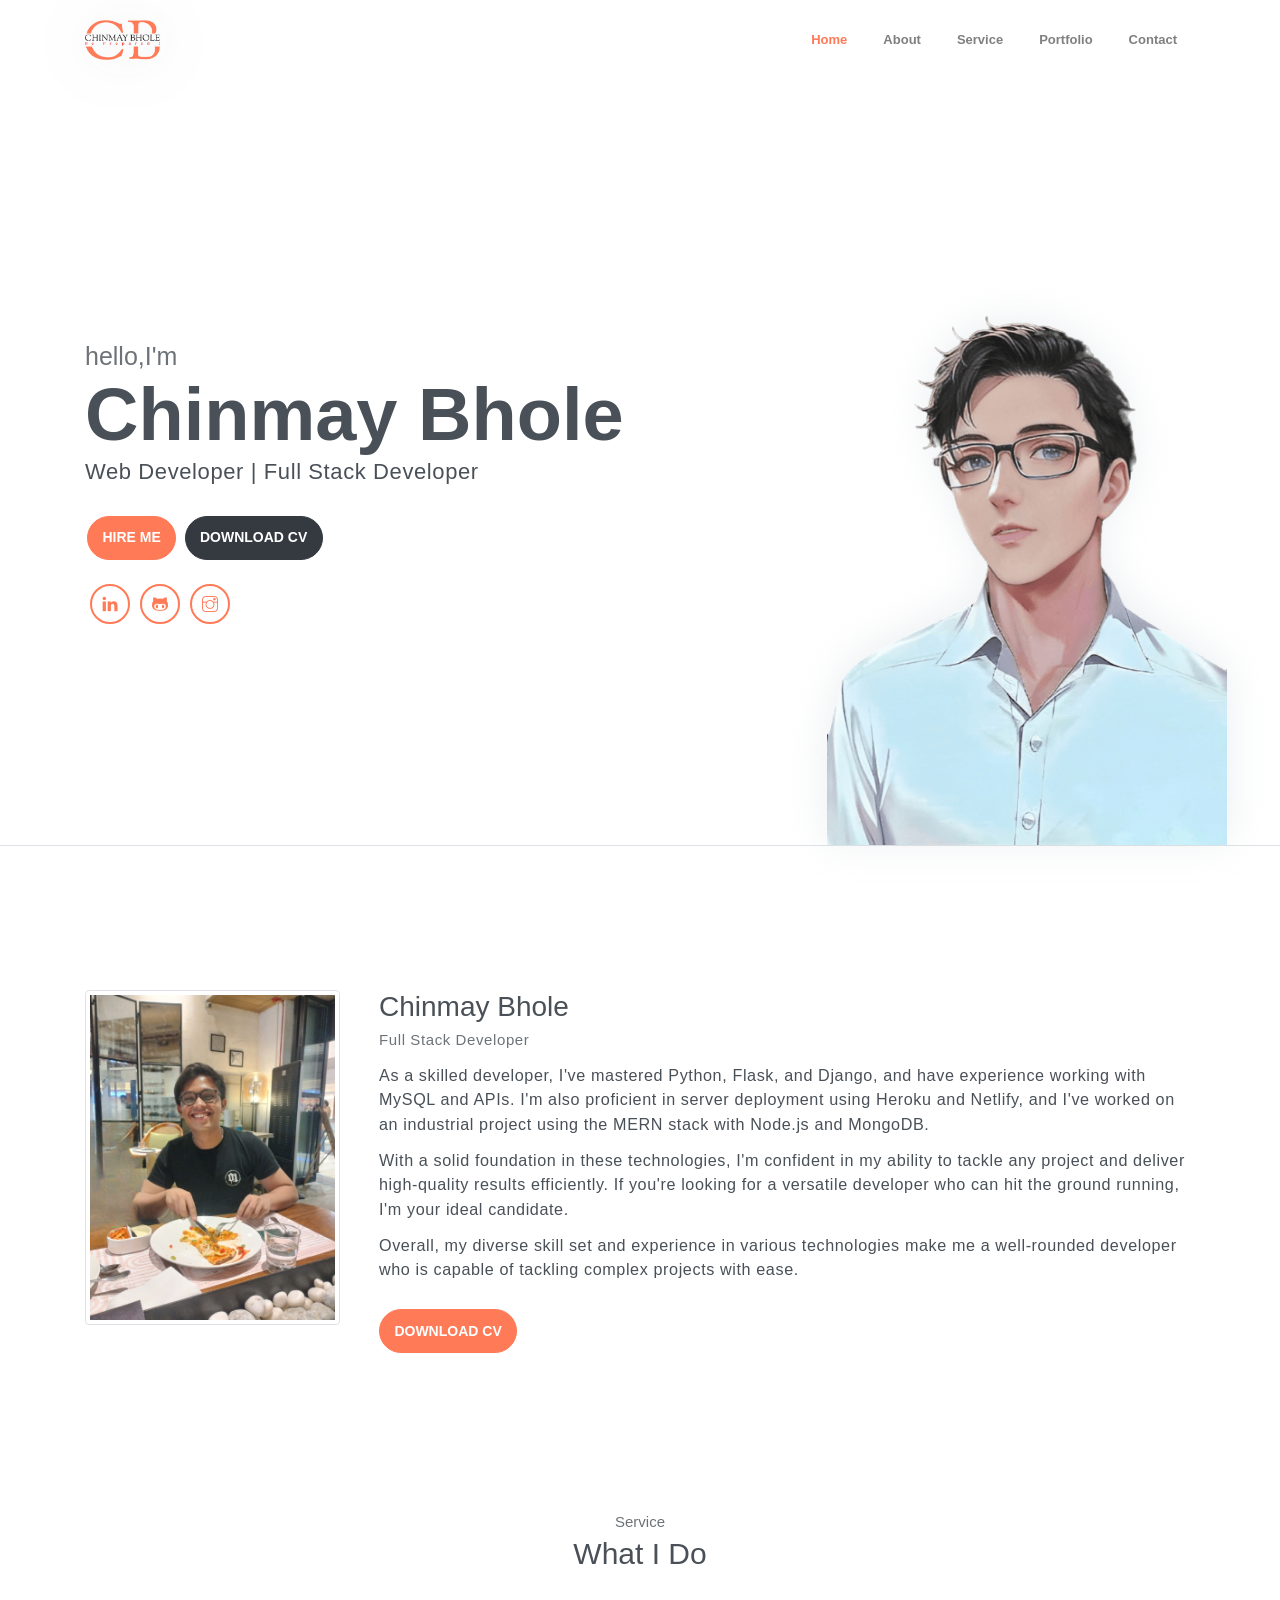
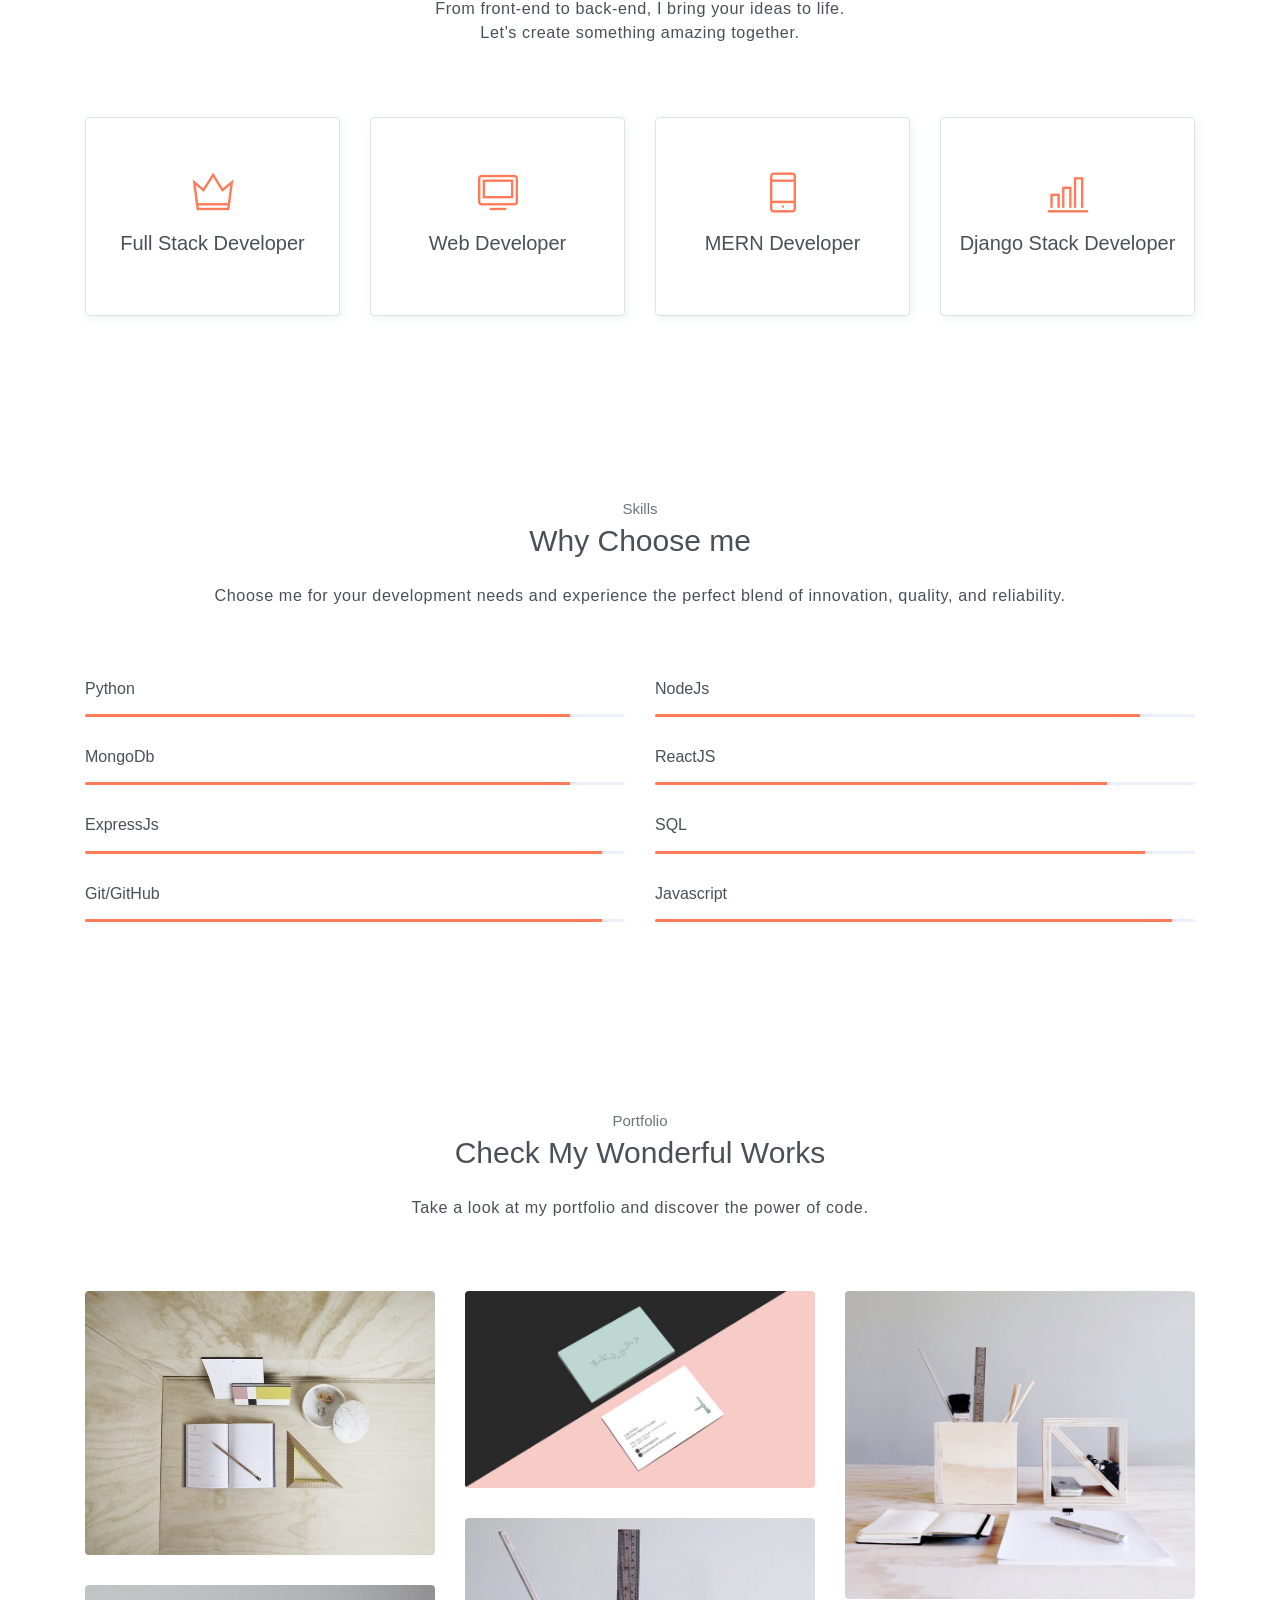
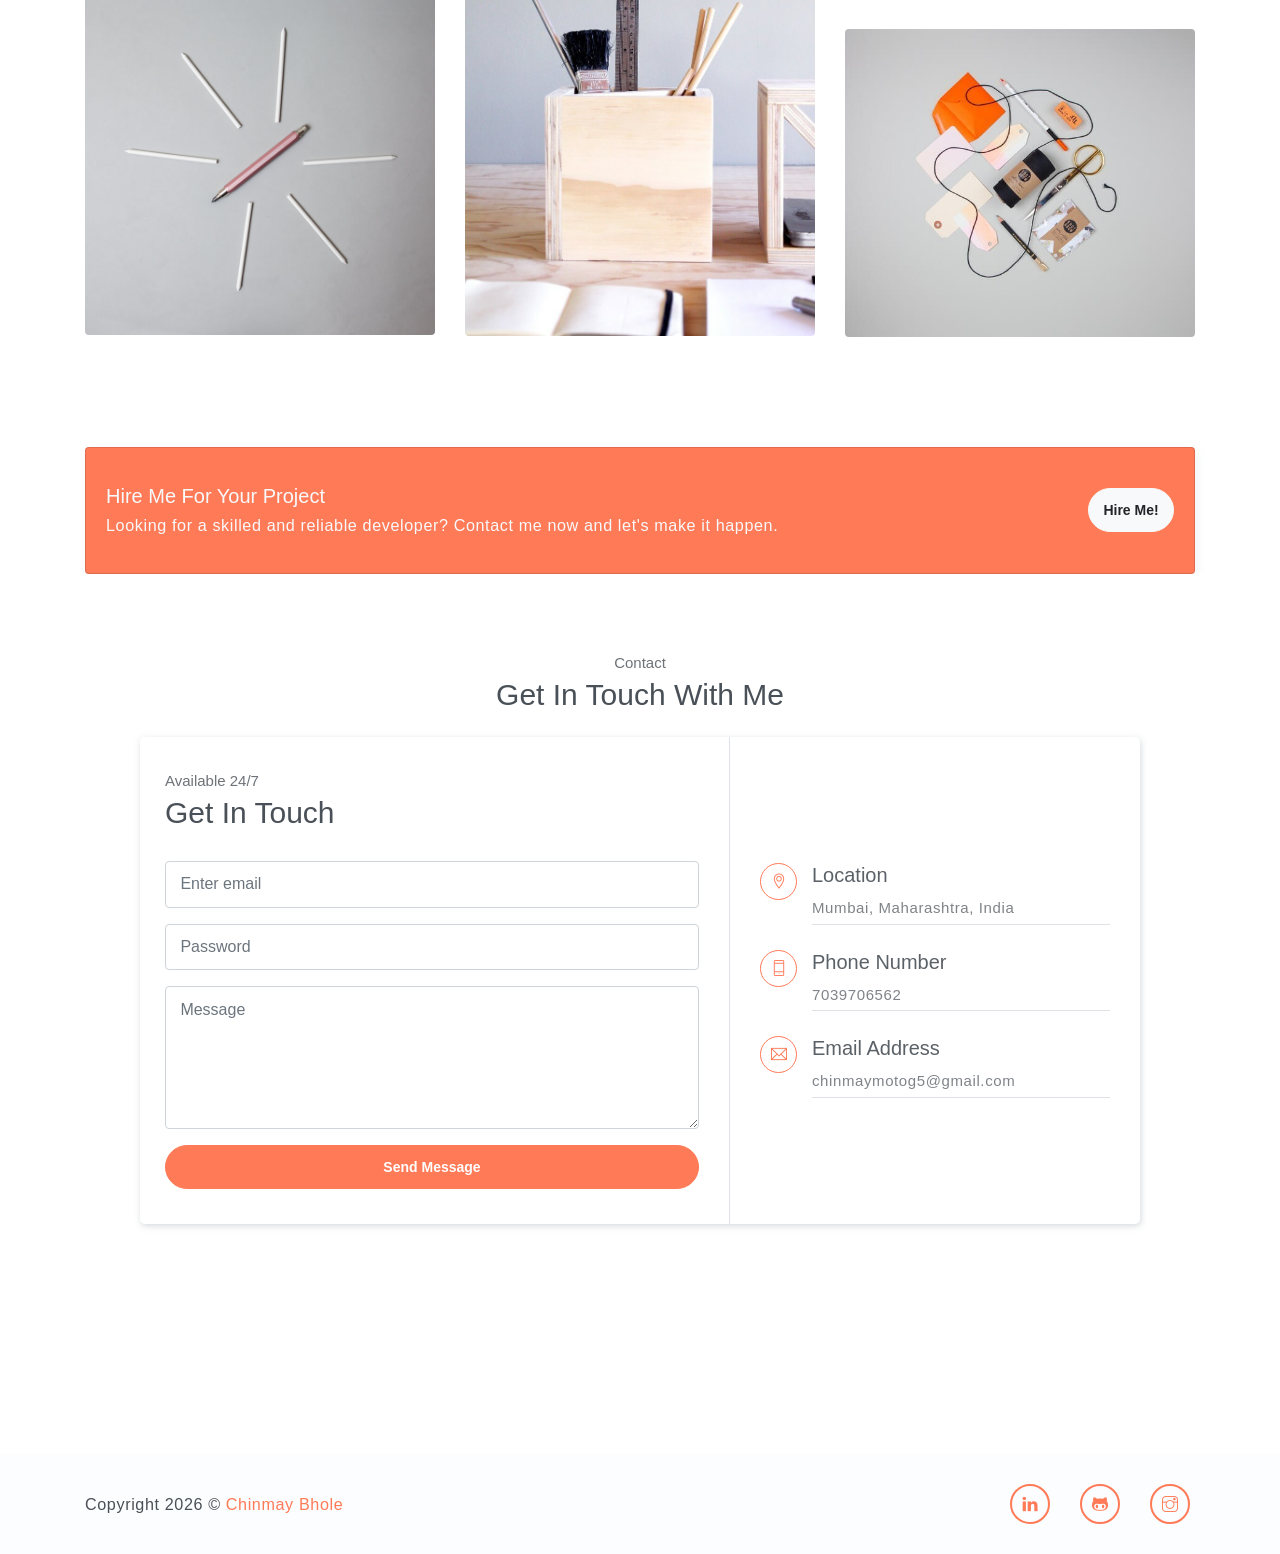
<file: steller/public_html/index.html>
<!DOCTYPE html>
<html lang="en">
<head>
	<meta charset="utf-8">
    <meta name="viewport" content="width=device-width, initial-scale=1, shrink-to-fit=no">
    <meta name="description" content="Portfolio Website">
    <meta name="author" content="Chinmay Bhole">
    <title>Chinmay Bhole</title>
    <!-- font icons -->
    <link rel="stylesheet" href="assets/vendors/themify-icons/css/themify-icons.css">
    <!-- Bootstrap + Steller main styles -->
	<link rel="stylesheet" href="assets/css/steller.css">
</head>
<body data-spy="scroll" data-target=".navbar" data-offset="40" id="home">

    <!-- Page navigation -->
    <nav class="navbar navbar-expand-lg navbar-light fixed-top" data-spy="affix" data-offset-top="0">
        <div class="container">
            <a class="navbar-brand" href="#"><img src="assets/imgs/designlogo2.png" alt=""></a>
            <button class="navbar-toggler" type="button" data-toggle="collapse" data-target="#navbarSupportedContent" aria-controls="navbarSupportedContent" aria-expanded="false" aria-label="Toggle navigation">
                <span class="navbar-toggler-icon"></span>
            </button>

            <div class="collapse navbar-collapse" id="navbarSupportedContent">
                <ul class="navbar-nav ml-auto align-items-center">
                    <li class="nav-item">
                        <a class="nav-link" href="#home">Home</a>
                    </li>
                    <li class="nav-item">
                        <a class="nav-link" href="#about">About</a>
                    </li>
                    <li class="nav-item">
                        <a class="nav-link" href="#service">Service</a>
                    </li>                   
                    <li class="nav-item">
                        <a class="nav-link" href="#portfolio">Portfolio</a>
                    </li>
                    <!-- <li class="nav-item">
                        <a class="nav-link" href="#testmonial">Testmonial</a>
                    </li> -->
                    <!-- <li class="nav-item">
                        <a class="nav-link" href="#blog">Blog</a>
                    </li> -->
                    <li class="nav-item">
                        <a class="nav-link" href="#contact">Contact</a>
                    </li>
                    <!-- <li class="nav-item">
                        <a class="- btn btn-primary rounded ml-4" href="components.html">Copmonents</a>
                    </li> -->
                </ul>
            </div>
        </div>          
    </nav>
    <!-- End of page navibation -->

    <!-- Page Header -->
    <header class="header" id="home">
        <div class="container">
            <div class="infos">
                <h6 class="subtitle">hello,I'm</h6>
                <h6 class="title">Chinmay Bhole</h6>
                <p>Web Developer | Full Stack Developer</p>

                <div class="buttons pt-3">
                    <button class="btn btn-primary rounded">HIRE ME</button>
                    <a href="assets/resume.pdf" download="resume">
                        <button class="btn btn-dark rounded">DOWNLOAD CV</button>
                    </a>
                    
                </div>      

                <div class="socials mt-4">
                    <a class="social-item" href="https://linkedin.com/in/chinmay-bhole-193182222"><i class="ti-linkedin"></i></a>
                    <a class="social-item" href="https://github.com/chinmaybhole"><i class="ti-github"></i></a>
                    <a class="social-item" href="https://www.instagram.com/chinmay.bhole/"><i class="ti-instagram"></i></a>
                </div>
            </div>              
            <div class="img-holder">
                <img src="assets/imgs/me.png" alt="" style="width: 70%;">
            </div>      
        </div>  

        <!-- Header-widget
        <div class="widget">
            <div class="widget-item">
                <h2>124</h2>
                <p>Happy Clients</p>
            </div>
            <div class="widget-item">
                <h2>456</h2>
                <p>Project Completed</p>
            </div>
            <div class="widget-item">
                <h2>789</h2>
                <p>Awards Won</p>
            </div>
        </div> -->
    </header>
    <!-- End of Page Header -->
    
    <!-- About section -->
    <section id="about" class="section mt-3">
        <div class="container mt-5">
            <div class="row text-center text-md-left">
                <div class="col-md-3">
                    <img src="assets/imgs/me2.jpg" alt="" class="img-thumbnail mb-4">
                </div>
                <div class="pl-md-4 col-md-9">
                    <h6 class="title">Chinmay Bhole</h6>
                    <p class="subtitle">Full Stack Developer</p>
                    <p>As a skilled developer, I've mastered Python, Flask, and Django, and have experience working with MySQL and APIs. I'm also proficient in server deployment using Heroku and Netlify, and I've worked on an industrial project using the MERN stack with Node.js and MongoDB.
                    </p>
                    <p>With a solid foundation in these technologies, I'm confident in my ability to tackle any project and deliver high-quality results efficiently. If you're looking for a versatile developer who can hit the ground running, I'm your ideal candidate.</p>
                    <p>Overall, my diverse skill set and experience in various technologies make me a well-rounded developer who is capable of tackling complex projects with ease.</p>
                    <button class="btn btn-primary rounded mt-3">DOWNLOAD CV</button>                   
                </div>
            </div>
        </div>
    </section>

    <!-- Service section -->
    <section id="service" class="section">
        <div class="container text-center">
            <h6 class="subtitle">Service</h6>
            <h6 class="section-title mb-4">What I Do</h6>
            <p class="mb-5 pb-4">From front-end to back-end, I bring your ideas to life.<br/> Let's create something amazing together.</p>

            <div class="row">
                <div class="col-sm-6 col-md-3 mb-4">
                    <div class="custom-card card border">
                        <div class="card-body">
                            <i class="icon ti-crown"></i>
                            <h5>Full Stack Developer</h5>
                        </div>
                    </div>
                </div>
                <div class="col-sm-6 col-md-3 mb-4">
                    <div class="custom-card card border">
                        <div class="card-body">
                            <i class="icon ti-desktop"></i>
                            <h5>Web Developer</h5>
                        </div>
                    </div>
                </div>
                <div class="col-sm-6 col-md-3 mb-4">
                    <div class="custom-card card border">
                        <div class="card-body">
                            <i class="icon ti-mobile"></i>
                            <h5>MERN Developer</h5>
                        </div>
                    </div>
                </div>
                <div class="col-sm-6 col-md-3 mb-4">
                    <div class="custom-card card border">
                        <div class="card-body">
                            <i class="icon ti-bar-chart"></i>
                            <h5>Django Stack Developer</h5>
                        </div>
                    </div>
                </div>
            </div>
        </div>
    </section>
    <!-- End of Sectoin -->

    <!-- Skills section -->
    <section class="section">
        <div class="container text-center">
            <h6 class="subtitle">Skills</h6>
            <h6 class="section-title mb-4">Why Choose me</h6>
            <p class="mb-5 pb-4">Choose me for your development needs and experience the perfect blend of innovation, quality, and reliability.</p>

            <div class="row text-left">
                <div class="col-sm-6">
                    <h6 class="mb-3">Python</h6>
                    <div class="progress">
                        <div class="progress-bar bg-primary" role="progressbar" style="width: 89%;" aria-valuenow="25" aria-valuemin="0" aria-valuemax="100"><span>89%</span></div>
                    </div>
                </div>
                <div class="col-sm-6">
                    <h6 class="mb-3">NodeJs</h6>
                    <div class="progress">
                        <div class="progress-bar bg-primary" role="progressbar" style="width: 89%;" aria-valuenow="25" aria-valuemin="0" aria-valuemax="100"><span>89%</span></div>
                    </div>
                </div>
                <div class="col-sm-6">
                    <h6 class="mb-3">MongoDb</h6>
                    <div class="progress">
                        <div class="progress-bar bg-primary" role="progressbar" style="width: 89%;" aria-valuenow="25" aria-valuemin="0" aria-valuemax="100"><span>89%</span></div>
                    </div>
                </div>
                <div class="col-sm-6">
                    <h6 class="mb-3">ReactJS</h6>
                    <div class="progress">
                        <div class="progress-bar bg-primary" role="progressbar" style="width: 83%;" aria-valuenow="25" aria-valuemin="0" aria-valuemax="100"><span>83%</span></div>
                    </div>
                </div>
                <div class="col-sm-6">
                    <h6 class="mb-3">ExpressJs</h6>
                    <div class="progress">
                        <div class="progress-bar bg-primary" role="progressbar" style="width: 95%;" aria-valuenow="25" aria-valuemin="0" aria-valuemax="100"><span>95%</span></div>
                    </div>
                </div>
                <div class="col-sm-6">
                    <h6 class="mb-3">SQL</h6>
                    <div class="progress">
                        <div class="progress-bar bg-primary" role="progressbar" style="width: 90%;" aria-valuenow="25" aria-valuemin="0" aria-valuemax="100"><span>90%</span></div>
                    </div>
                </div>
                <div class="col-sm-6">
                    <h6 class="mb-3">Git/GitHub</h6>
                    <div class="progress">
                        <div class="progress-bar bg-primary" role="progressbar" style="width: 95%;" aria-valuenow="25" aria-valuemin="0" aria-valuemax="100"><span>95%</span></div>
                    </div>
                </div>
                <div class="col-sm-6">
                    <h6 class="mb-3">Javascript</h6>
                    <div class="progress">
                        <div class="progress-bar bg-primary" role="progressbar" style="width: 95%;" aria-valuenow="25" aria-valuemin="0" aria-valuemax="100"><span>95%</span></div>
                    </div>
                </div>
            </div>  
        </div>
    </section>
    <!-- End of Skills sections -->

    <!-- Portfolio section -->
    <section id="portfolio" class="section">
        <div class="container text-center">
            <h6 class="subtitle">Portfolio</h6>
            <h6 class="section-title mb-4">Check My Wonderful Works</h6>
            <p class="mb-5 pb-4">Take a look at my portfolio and discover the power of code. </p>

            <div class="row">
                <div class="col-sm-4">
                    <div class="img-wrapper">
                        <img src="assets/imgs/folio-1.jpg" alt="">
                        <div class="overlay">
                            <div class="overlay-infos">
                                <h5>Movie App</h5>
                                <a href="https://github.com/chinmaybhole/movie-app"><i class="ti-zoom-in"></i></a>
                                <a href="https://github.com/chinmaybhole/movie-app"><i class="ti-link"></i></a>
                            </div>  
                        </div>
                    </div>
                    <div class="img-wrapper">
                        <img src="assets/imgs/folio-2.jpg" alt="">
                        <div class="overlay">
                            <div class="overlay-infos">
                                <h5>Project Title</h5>
                                <a href="javascript:void(0)"><i class="ti-zoom-in"></i></a>
                                <a href="javascript:void(0)"><i class="ti-link"></i></a>
                            </div>                              
                        </div>
                    </div>                  
                </div>
                <div class="col-sm-4">
                    <div class="img-wrapper">
                        <img src="assets/imgs/folio-3.jpg" alt="">
                        <div class="overlay">
                            <div class="overlay-infos">
                                <h5>Project Title</h5>
                                <a href="javascript:void(0)"><i class="ti-zoom-in"></i></a>
                                <a href="javascript:void(0)"><i class="ti-link"></i></a>
                            </div>  
                        </div>
                    </div>
                    <div class="img-wrapper">
                        <img src="assets/imgs/folio-4.jpg" alt="">
                        <div class="overlay">
                            <div class="overlay-infos">
                                <h5>Project Title</h5>
                                <a href="javascript:void(0)"><i class="ti-zoom-in"></i></a>
                                <a href="javascript:void(0)"><i class="ti-link"></i></a>
                            </div>                              
                        </div>
                    </div>                  
                </div>
                <div class="col-sm-4">
                    <div class="img-wrapper">
                        <img src="assets/imgs/folio-5.jpg" alt="">
                        <div class="overlay">
                            <div class="overlay-infos">
                                <h5>Project Title</h5>
                                <a href="javascript:void(0)"><i class="ti-zoom-in"></i></a>
                                <a href="javascript:void(0)"><i class="ti-link"></i></a>
                            </div>  
                        </div>
                    </div>
                    <div class="img-wrapper">
                        <img src="assets/imgs/folio-6.jpg" alt="">
                        <div class="overlay">
                            <div class="overlay-infos">
                                <h5>Project Title</h5>
                                <a href="javascript:void(0)"><i class="ti-zoom-in"></i></a>
                                <a href="javascript:void(0)"><i class="ti-link"></i></a>
                            </div>                              
                        </div>
                    </div>                  
                </div>
            </div>

        </div>
    </section>
    <!-- End of portfolio section -->

    <!-- Testmonial Section -->
    <!-- <section id="testmonial" class="section">
        <div class="container text-center">
            <h6 class="subtitle">Testmonial</h6>
            <h6 class="section-title mb-4">What People Say About Me</h6>
            <p class="mb-5 pb-4">Lorem ipsum dolor sit amet, consectetur adipisicing elit. In alias dignissimos. <br> rerum commodi corrupti, temporibus non quam.</p>


            <div id="carouselExampleIndicators" class="carousel slide" data-ride="carousel">
                <ol class="carousel-indicators">
                    <li data-target="#carouselExampleIndicators" data-slide-to="0" class="active"></li>
                    <li data-target="#carouselExampleIndicators" data-slide-to="1"></li>
                    <li data-target="#carouselExampleIndicators" data-slide-to="2"></li>
                </ol>
                <div class="carousel-inner">
                    <div class="carousel-item active">
                        <div class="card testmonial-card border">
                            <div class="card-body">
                                <img src="assets/imgs/avatar-1.jpg" alt="">
                                <p>Lorem ipsum dolor sit amet, consectetur adipisicing elit. Magnam nostrum voluptates in enim vel amet?</p>
                                <h1 class="title">Emma Re</h1>
                                <h1 class="subtitle">Graphic Designer</h1>
                            </div>
                        </div>
                    </div>
                    <div class="carousel-item">
                        <div class="card testmonial-card border">
                            <div class="card-body">
                                <img src="assets/imgs/avatar-2.jpg" alt="">
                                <p>Lorem ipsum dolor sit amet, consectetur adipisicing elit. Magnam nostrum voluptates in enim vel amet?</p>
                                <h1 class="title">James Bert</h1>
                                <h1 class="subtitle">Web Designer</h1>
                            </div>
                        </div>
                    </div>
                    <div class="carousel-item">
                        <div class="card testmonial-card border">
                            <div class="card-body">
                                <img src="assets/imgs/avatar-3.jpg" alt="">
                                <p>Lorem ipsum dolor sit amet, consectetur adipisicing elit. Magnam nostrum voluptates in enim vel amet?</p>
                                <h1 class="title">Michael Abra</h1>
                                <h1 class="subtitle">Web Developer</h1>
                            </div>
                        </div>
                    </div>
                </div>
            </div>
        </div>
    </section> -->
    <!-- End of testmonial section -->

    <!-- Blog Section -->
    <!-- <section id="blog" class="section">
        <div class="container text-center">
            <h6 class="subtitle">My Blogs</h6>
            <h6 class="section-title mb-4">Latest News</h6>
            <p class="mb-5 pb-4">Lorem ipsum dolor sit amet, consectetur adipisicing elit. In alias dignissimos. <br> rerum commodi corrupti, temporibus non quam.</p>

            <div class="row text-left">
                <div class="col-md-4">
                    <div class="card border mb-4">
                        <img src="assets/imgs/blog-1.jpg" alt="" class="card-img-top w-100">
                        <div class="card-body">
                            <h5 class="card-title">Designe for Everyone</h5>
                            <div class="post-details">
                                <a href="javascript:void(0)">Posted By: Admin</a>
                                <a href="javascript:void(0)"><i class="ti-thumb-up"></i> 456</a>
                                <a href="javascript:void(0)"><i class="ti-comment"></i> 123</a>
                            </div>
                            <p>Lorem ipsum dolor sit amet, consectetur adipisicing elit. Ut ad vel dolorum, iusto velit, minima? Voluptas nemo harum impedit nisi.</p>
                            <a href="javascript:void(0)">Read More..</a>
                        </div>
                    </div>
                </div>
                <div class="col-md-4">
                    <div class="card border mb-4">
                        <img src="assets/imgs/blog-2.jpg" alt="" class="card-img-top w-100">
                        <div class="card-body">
                            <h5 class="card-title">Web Layouts</h5>
                            <div class="post-details">
                                <a href="javascript:void(0)">Posted By: Admin</a>
                                <a href="javascript:void(0)"><i class="ti-thumb-up"></i> 456</a>
                                <a href="javascript:void(0)"><i class="ti-comment"></i> 123</a>
                            </div>
                            <p>Lorem ipsum dolor sit amet, consectetur adipisicing elit. Ut ad vel dolorum, iusto velit, minima? Voluptas nemo harum impedit nisi.</p>
                            <a href="javascript:void(0)">Read More..</a>
                        </div>
                    </div>
                </div>
                <div class="col-md-4">
                    <div class="card border mb-4">
                        <img src="assets/imgs/blog-3.jpg" alt="" class="card-img-top w-100">
                        <div class="card-body">
                            <h5 class="card-title">Bootstrap Framework</h5>
                            <div class="post-details">
                                <a href="javascript:void(0)">Posted By: Admin</a>
                                <a href="javascript:void(0)"><i class="ti-thumb-up"></i> 456</a>
                                <a href="javascript:void(0)"><i class="ti-comment"></i> 123</a>
                            </div>
                            <p>Lorem ipsum dolor sit amet, consectetur adipisicing elit. Ut ad vel dolorum, iusto velit, minima? Voluptas nemo harum impedit nisi.</p>
                            <a href="javascript:void(0)">Read More..</a>
                        </div>
                    </div>
                </div>
            </div>
        </div>
    </section> -->

    <!-- Hire me section -->
    <section class="bg-gray p-0 section">
        <div class="container">
            <div class="card bg-primary">
                <div class="card-body text-light">
                    <div class="row align-items-center">
                        <div class="col-sm-9 text-center text-sm-left">
                            <h5 class="mt-3">Hire Me For Your Project</h5>
                            <p class="mb-3">Looking for a skilled and reliable developer? Contact me now and let's make it happen.
                            </p>
                        </div>
                        <div class="col-sm-3 text-center text-sm-right">
                            <button class="btn btn-light rounded">Hire Me!</button>
                        </div>
                    </div>
                </div> 
            </div>
        </div>
    </section>      
    <!-- End od Hire me section. -->

    <!-- Contact Section -->
    <section id="contact" class="position-relative section">
        <div class="container text-center">
            <h6 class="subtitle">Contact</h6>
            <h6 class="section-title mb-4">Get In Touch With Me</h6>

            <div class="contact text-left">
                <div class="form">
                    <h6 class="subtitle">Available 24/7</h6>
                    <h6 class="section-title mb-4">Get In Touch</h6>
                    <form>
                        <div class="form-group">
                            <input type="email" class="form-control" id="exampleInputEmail1" aria-describedby="emailHelp" placeholder="Enter email" required>
                        </div>
                        <div class="form-group">
                            <input type="password" class="form-control" id="exampleInputPassword1" placeholder="Password" required>
                        </div>
                        <div class="form-group">
                            <textarea name="contact-message" id="" cols="30" rows="5" class="form-control" placeholder="Message"></textarea>
                        </div>
                        <button type="submit" class="btn btn-primary btn-block rounded w-lg">Send Message</button>
                    </form>
                </div>
                <div class="contact-infos">
                    <div class="item">
                        <i class="ti-location-pin"></i>
                        <div class="">
                            <h5>Location</h5>
                            <p> Mumbai, Maharashtra, India</p>
                        </div>                          
                    </div>
                    <div class="item">
                        <i class="ti-mobile"></i>
                        <div>
                            <h5>Phone Number</h5>
                            <p>7039706562</p>
                        </div>                          
                    </div>
                    <div class="item">
                        <i class="ti-email"></i>
                        <div class="mb-0">
                            <h5>Email Address</h5>
                            <p>chinmaymotog5@gmail.com</p>
                        </div>
                    </div>
                </div>                  
            </div>
        </div>  
        <div id="map">
            <iframe src="https://snazzymaps.com/embed/61257"></iframe>
        </div>      
    </section>
    <!-- End of Contact Section -->

    <!-- Page Footer -->
    <footer class="page-footer">
        <div class="container">
            <div class="row align-items-center">
                <div class="col-sm-6">
                    <p>Copyright <script>document.write(new Date().getFullYear())</script> &copy; <a href="https://linkedin.com/in/chinmay-bhole-193182222" target="_blank">Chinmay Bhole</a></p>
                </div>
                <div class="col-sm-6">
                    <div class="socials">
                        <a class="social-item" href="https://linkedin.com/in/chinmay-bhole-193182222"><i class="ti-linkedin"></i></a>
                    <a class="social-item" href="https://github.com/chinmaybhole"><i class="ti-github"></i></a>
                    <a class="social-item" href="https://www.instagram.com/chinmay.bhole/"><i class="ti-instagram"></i></a>
                    </div>
                </div>
            </div>
        </div>
    </footer> 
    <!-- End of page footer -->
	
	<!-- core  -->
    <script src="assets/vendors/jquery/jquery-3.4.1.js"></script>
    <script src="assets/vendors/bootstrap/bootstrap.bundle.js"></script>
    <!-- bootstrap 3 affix -->
	<script src="assets/vendors/bootstrap/bootstrap.affix.js"></script>

    <!-- steller js -->
    <script src="assets/js/steller.js"></script>

</body>
</html>
</file>
<file: steller/public_html/assets/vendors/themify-icons/css/themify-icons.css>
@font-face {
	font-family: 'themify';
	src:url("../fonts/themify.eot?-fvbane");
	src:url("../fonts/themify.eot?#iefix-fvbane") format("embedded-opentype"),
		url("../fonts/themify.woff?-fvbane") format("woff"),
		url("../fonts/themify.ttf?-fvbane") format("truetype"),
		url("../fonts/themify.svg?-fvbane#themify") format("svg");
	font-weight: normal;
	font-style: normal;
}

[class^="ti-"], [class*=" ti-"] {
	font-family: 'themify';
	speak: none;
	font-style: normal;
	font-weight: normal;
	font-variant: normal;
	text-transform: none;
	line-height: 1;

	/* Better Font Rendering =========== */
	-webkit-font-smoothing: antialiased;
	-moz-osx-font-smoothing: grayscale;
}

.ti-wand:before {
	content: "\e600";
}
.ti-volume:before {
	content: "\e601";
}
.ti-user:before {
	content: "\e602";
}
.ti-unlock:before {
	content: "\e603";
}
.ti-unlink:before {
	content: "\e604";
}
.ti-trash:before {
	content: "\e605";
}
.ti-thought:before {
	content: "\e606";
}
.ti-target:before {
	content: "\e607";
}
.ti-tag:before {
	content: "\e608";
}
.ti-tablet:before {
	content: "\e609";
}
.ti-star:before {
	content: "\e60a";
}
.ti-spray:before {
	content: "\e60b";
}
.ti-signal:before {
	content: "\e60c";
}
.ti-shopping-cart:before {
	content: "\e60d";
}
.ti-shopping-cart-full:before {
	content: "\e60e";
}
.ti-settings:before {
	content: "\e60f";
}
.ti-search:before {
	content: "\e610";
}
.ti-zoom-in:before {
	content: "\e611";
}
.ti-zoom-out:before {
	content: "\e612";
}
.ti-cut:before {
	content: "\e613";
}
.ti-ruler:before {
	content: "\e614";
}
.ti-ruler-pencil:before {
	content: "\e615";
}
.ti-ruler-alt:before {
	content: "\e616";
}
.ti-bookmark:before {
	content: "\e617";
}
.ti-bookmark-alt:before {
	content: "\e618";
}
.ti-reload:before {
	content: "\e619";
}
.ti-plus:before {
	content: "\e61a";
}
.ti-pin:before {
	content: "\e61b";
}
.ti-pencil:before {
	content: "\e61c";
}
.ti-pencil-alt:before {
	content: "\e61d";
}
.ti-paint-roller:before {
	content: "\e61e";
}
.ti-paint-bucket:before {
	content: "\e61f";
}
.ti-na:before {
	content: "\e620";
}
.ti-mobile:before {
	content: "\e621";
}
.ti-minus:before {
	content: "\e622";
}
.ti-medall:before {
	content: "\e623";
}
.ti-medall-alt:before {
	content: "\e624";
}
.ti-marker:before {
	content: "\e625";
}
.ti-marker-alt:before {
	content: "\e626";
}
.ti-arrow-up:before {
	content: "\e627";
}
.ti-arrow-right:before {
	content: "\e628";
}
.ti-arrow-left:before {
	content: "\e629";
}
.ti-arrow-down:before {
	content: "\e62a";
}
.ti-lock:before {
	content: "\e62b";
}
.ti-location-arrow:before {
	content: "\e62c";
}
.ti-link:before {
	content: "\e62d";
}
.ti-layout:before {
	content: "\e62e";
}
.ti-layers:before {
	content: "\e62f";
}
.ti-layers-alt:before {
	content: "\e630";
}
.ti-key:before {
	content: "\e631";
}
.ti-import:before {
	content: "\e632";
}
.ti-image:before {
	content: "\e633";
}
.ti-heart:before {
	content: "\e634";
}
.ti-heart-broken:before {
	content: "\e635";
}
.ti-hand-stop:before {
	content: "\e636";
}
.ti-hand-open:before {
	content: "\e637";
}
.ti-hand-drag:before {
	content: "\e638";
}
.ti-folder:before {
	content: "\e639";
}
.ti-flag:before {
	content: "\e63a";
}
.ti-flag-alt:before {
	content: "\e63b";
}
.ti-flag-alt-2:before {
	content: "\e63c";
}
.ti-eye:before {
	content: "\e63d";
}
.ti-export:before {
	content: "\e63e";
}
.ti-exchange-vertical:before {
	content: "\e63f";
}
.ti-desktop:before {
	content: "\e640";
}
.ti-cup:before {
	content: "\e641";
}
.ti-crown:before {
	content: "\e642";
}
.ti-comments:before {
	content: "\e643";
}
.ti-comment:before {
	content: "\e644";
}
.ti-comment-alt:before {
	content: "\e645";
}
.ti-close:before {
	content: "\e646";
}
.ti-clip:before {
	content: "\e647";
}
.ti-angle-up:before {
	content: "\e648";
}
.ti-angle-right:before {
	content: "\e649";
}
.ti-angle-left:before {
	content: "\e64a";
}
.ti-angle-down:before {
	content: "\e64b";
}
.ti-check:before {
	content: "\e64c";
}
.ti-check-box:before {
	content: "\e64d";
}
.ti-camera:before {
	content: "\e64e";
}
.ti-announcement:before {
	content: "\e64f";
}
.ti-brush:before {
	content: "\e650";
}
.ti-briefcase:before {
	content: "\e651";
}
.ti-bolt:before {
	content: "\e652";
}
.ti-bolt-alt:before {
	content: "\e653";
}
.ti-blackboard:before {
	content: "\e654";
}
.ti-bag:before {
	content: "\e655";
}
.ti-move:before {
	content: "\e656";
}
.ti-arrows-vertical:before {
	content: "\e657";
}
.ti-arrows-horizontal:before {
	content: "\e658";
}
.ti-fullscreen:before {
	content: "\e659";
}
.ti-arrow-top-right:before {
	content: "\e65a";
}
.ti-arrow-top-left:before {
	content: "\e65b";
}
.ti-arrow-circle-up:before {
	content: "\e65c";
}
.ti-arrow-circle-right:before {
	content: "\e65d";
}
.ti-arrow-circle-left:before {
	content: "\e65e";
}
.ti-arrow-circle-down:before {
	content: "\e65f";
}
.ti-angle-double-up:before {
	content: "\e660";
}
.ti-angle-double-right:before {
	content: "\e661";
}
.ti-angle-double-left:before {
	content: "\e662";
}
.ti-angle-double-down:before {
	content: "\e663";
}
.ti-zip:before {
	content: "\e664";
}
.ti-world:before {
	content: "\e665";
}
.ti-wheelchair:before {
	content: "\e666";
}
.ti-view-list:before {
	content: "\e667";
}
.ti-view-list-alt:before {
	content: "\e668";
}
.ti-view-grid:before {
	content: "\e669";
}
.ti-uppercase:before {
	content: "\e66a";
}
.ti-upload:before {
	content: "\e66b";
}
.ti-underline:before {
	content: "\e66c";
}
.ti-truck:before {
	content: "\e66d";
}
.ti-timer:before {
	content: "\e66e";
}
.ti-ticket:before {
	content: "\e66f";
}
.ti-thumb-up:before {
	content: "\e670";
}
.ti-thumb-down:before {
	content: "\e671";
}
.ti-text:before {
	content: "\e672";
}
.ti-stats-up:before {
	content: "\e673";
}
.ti-stats-down:before {
	content: "\e674";
}
.ti-split-v:before {
	content: "\e675";
}
.ti-split-h:before {
	content: "\e676";
}
.ti-smallcap:before {
	content: "\e677";
}
.ti-shine:before {
	content: "\e678";
}
.ti-shift-right:before {
	content: "\e679";
}
.ti-shift-left:before {
	content: "\e67a";
}
.ti-shield:before {
	content: "\e67b";
}
.ti-notepad:before {
	content: "\e67c";
}
.ti-server:before {
	content: "\e67d";
}
.ti-quote-right:before {
	content: "\e67e";
}
.ti-quote-left:before {
	content: "\e67f";
}
.ti-pulse:before {
	content: "\e680";
}
.ti-printer:before {
	content: "\e681";
}
.ti-power-off:before {
	content: "\e682";
}
.ti-plug:before {
	content: "\e683";
}
.ti-pie-chart:before {
	content: "\e684";
}
.ti-paragraph:before {
	content: "\e685";
}
.ti-panel:before {
	content: "\e686";
}
.ti-package:before {
	content: "\e687";
}
.ti-music:before {
	content: "\e688";
}
.ti-music-alt:before {
	content: "\e689";
}
.ti-mouse:before {
	content: "\e68a";
}
.ti-mouse-alt:before {
	content: "\e68b";
}
.ti-money:before {
	content: "\e68c";
}
.ti-microphone:before {
	content: "\e68d";
}
.ti-menu:before {
	content: "\e68e";
}
.ti-menu-alt:before {
	content: "\e68f";
}
.ti-map:before {
	content: "\e690";
}
.ti-map-alt:before {
	content: "\e691";
}
.ti-loop:before {
	content: "\e692";
}
.ti-location-pin:before {
	content: "\e693";
}
.ti-list:before {
	content: "\e694";
}
.ti-light-bulb:before {
	content: "\e695";
}
.ti-Italic:before {
	content: "\e696";
}
.ti-info:before {
	content: "\e697";
}
.ti-infinite:before {
	content: "\e698";
}
.ti-id-badge:before {
	content: "\e699";
}
.ti-hummer:before {
	content: "\e69a";
}
.ti-home:before {
	content: "\e69b";
}
.ti-help:before {
	content: "\e69c";
}
.ti-headphone:before {
	content: "\e69d";
}
.ti-harddrives:before {
	content: "\e69e";
}
.ti-harddrive:before {
	content: "\e69f";
}
.ti-gift:before {
	content: "\e6a0";
}
.ti-game:before {
	content: "\e6a1";
}
.ti-filter:before {
	content: "\e6a2";
}
.ti-files:before {
	content: "\e6a3";
}
.ti-file:before {
	content: "\e6a4";
}
.ti-eraser:before {
	content: "\e6a5";
}
.ti-envelope:before {
	content: "\e6a6";
}
.ti-download:before {
	content: "\e6a7";
}
.ti-direction:before {
	content: "\e6a8";
}
.ti-direction-alt:before {
	content: "\e6a9";
}
.ti-dashboard:before {
	content: "\e6aa";
}
.ti-control-stop:before {
	content: "\e6ab";
}
.ti-control-shuffle:before {
	content: "\e6ac";
}
.ti-control-play:before {
	content: "\e6ad";
}
.ti-control-pause:before {
	content: "\e6ae";
}
.ti-control-forward:before {
	content: "\e6af";
}
.ti-control-backward:before {
	content: "\e6b0";
}
.ti-cloud:before {
	content: "\e6b1";
}
.ti-cloud-up:before {
	content: "\e6b2";
}
.ti-cloud-down:before {
	content: "\e6b3";
}
.ti-clipboard:before {
	content: "\e6b4";
}
.ti-car:before {
	content: "\e6b5";
}
.ti-calendar:before {
	content: "\e6b6";
}
.ti-book:before {
	content: "\e6b7";
}
.ti-bell:before {
	content: "\e6b8";
}
.ti-basketball:before {
	content: "\e6b9";
}
.ti-bar-chart:before {
	content: "\e6ba";
}
.ti-bar-chart-alt:before {
	content: "\e6bb";
}
.ti-back-right:before {
	content: "\e6bc";
}
.ti-back-left:before {
	content: "\e6bd";
}
.ti-arrows-corner:before {
	content: "\e6be";
}
.ti-archive:before {
	content: "\e6bf";
}
.ti-anchor:before {
	content: "\e6c0";
}
.ti-align-right:before {
	content: "\e6c1";
}
.ti-align-left:before {
	content: "\e6c2";
}
.ti-align-justify:before {
	content: "\e6c3";
}
.ti-align-center:before {
	content: "\e6c4";
}
.ti-alert:before {
	content: "\e6c5";
}
.ti-alarm-clock:before {
	content: "\e6c6";
}
.ti-agenda:before {
	content: "\e6c7";
}
.ti-write:before {
	content: "\e6c8";
}
.ti-window:before {
	content: "\e6c9";
}
.ti-widgetized:before {
	content: "\e6ca";
}
.ti-widget:before {
	content: "\e6cb";
}
.ti-widget-alt:before {
	content: "\e6cc";
}
.ti-wallet:before {
	content: "\e6cd";
}
.ti-video-clapper:before {
	content: "\e6ce";
}
.ti-video-camera:before {
	content: "\e6cf";
}
.ti-vector:before {
	content: "\e6d0";
}
.ti-themify-logo:before {
	content: "\e6d1";
}
.ti-themify-favicon:before {
	content: "\e6d2";
}
.ti-themify-favicon-alt:before {
	content: "\e6d3";
}
.ti-support:before {
	content: "\e6d4";
}
.ti-stamp:before {
	content: "\e6d5";
}
.ti-split-v-alt:before {
	content: "\e6d6";
}
.ti-slice:before {
	content: "\e6d7";
}
.ti-shortcode:before {
	content: "\e6d8";
}
.ti-shift-right-alt:before {
	content: "\e6d9";
}
.ti-shift-left-alt:before {
	content: "\e6da";
}
.ti-ruler-alt-2:before {
	content: "\e6db";
}
.ti-receipt:before {
	content: "\e6dc";
}
.ti-pin2:before {
	content: "\e6dd";
}
.ti-pin-alt:before {
	content: "\e6de";
}
.ti-pencil-alt2:before {
	content: "\e6df";
}
.ti-palette:before {
	content: "\e6e0";
}
.ti-more:before {
	content: "\e6e1";
}
.ti-more-alt:before {
	content: "\e6e2";
}
.ti-microphone-alt:before {
	content: "\e6e3";
}
.ti-magnet:before {
	content: "\e6e4";
}
.ti-line-double:before {
	content: "\e6e5";
}
.ti-line-dotted:before {
	content: "\e6e6";
}
.ti-line-dashed:before {
	content: "\e6e7";
}
.ti-layout-width-full:before {
	content: "\e6e8";
}
.ti-layout-width-default:before {
	content: "\e6e9";
}
.ti-layout-width-default-alt:before {
	content: "\e6ea";
}
.ti-layout-tab:before {
	content: "\e6eb";
}
.ti-layout-tab-window:before {
	content: "\e6ec";
}
.ti-layout-tab-v:before {
	content: "\e6ed";
}
.ti-layout-tab-min:before {
	content: "\e6ee";
}
.ti-layout-slider:before {
	content: "\e6ef";
}
.ti-layout-slider-alt:before {
	content: "\e6f0";
}
.ti-layout-sidebar-right:before {
	content: "\e6f1";
}
.ti-layout-sidebar-none:before {
	content: "\e6f2";
}
.ti-layout-sidebar-left:before {
	content: "\e6f3";
}
.ti-layout-placeholder:before {
	content: "\e6f4";
}
.ti-layout-menu:before {
	content: "\e6f5";
}
.ti-layout-menu-v:before {
	content: "\e6f6";
}
.ti-layout-menu-separated:before {
	content: "\e6f7";
}
.ti-layout-menu-full:before {
	content: "\e6f8";
}
.ti-layout-media-right-alt:before {
	content: "\e6f9";
}
.ti-layout-media-right:before {
	content: "\e6fa";
}
.ti-layout-media-overlay:before {
	content: "\e6fb";
}
.ti-layout-media-overlay-alt:before {
	content: "\e6fc";
}
.ti-layout-media-overlay-alt-2:before {
	content: "\e6fd";
}
.ti-layout-media-left-alt:before {
	content: "\e6fe";
}
.ti-layout-media-left:before {
	content: "\e6ff";
}
.ti-layout-media-center-alt:before {
	content: "\e700";
}
.ti-layout-media-center:before {
	content: "\e701";
}
.ti-layout-list-thumb:before {
	content: "\e702";
}
.ti-layout-list-thumb-alt:before {
	content: "\e703";
}
.ti-layout-list-post:before {
	content: "\e704";
}
.ti-layout-list-large-image:before {
	content: "\e705";
}
.ti-layout-line-solid:before {
	content: "\e706";
}
.ti-layout-grid4:before {
	content: "\e707";
}
.ti-layout-grid3:before {
	content: "\e708";
}
.ti-layout-grid2:before {
	content: "\e709";
}
.ti-layout-grid2-thumb:before {
	content: "\e70a";
}
.ti-layout-cta-right:before {
	content: "\e70b";
}
.ti-layout-cta-left:before {
	content: "\e70c";
}
.ti-layout-cta-center:before {
	content: "\e70d";
}
.ti-layout-cta-btn-right:before {
	content: "\e70e";
}
.ti-layout-cta-btn-left:before {
	content: "\e70f";
}
.ti-layout-column4:before {
	content: "\e710";
}
.ti-layout-column3:before {
	content: "\e711";
}
.ti-layout-column2:before {
	content: "\e712";
}
.ti-layout-accordion-separated:before {
	content: "\e713";
}
.ti-layout-accordion-merged:before {
	content: "\e714";
}
.ti-layout-accordion-list:before {
	content: "\e715";
}
.ti-ink-pen:before {
	content: "\e716";
}
.ti-info-alt:before {
	content: "\e717";
}
.ti-help-alt:before {
	content: "\e718";
}
.ti-headphone-alt:before {
	content: "\e719";
}
.ti-hand-point-up:before {
	content: "\e71a";
}
.ti-hand-point-right:before {
	content: "\e71b";
}
.ti-hand-point-left:before {
	content: "\e71c";
}
.ti-hand-point-down:before {
	content: "\e71d";
}
.ti-gallery:before {
	content: "\e71e";
}
.ti-face-smile:before {
	content: "\e71f";
}
.ti-face-sad:before {
	content: "\e720";
}
.ti-credit-card:before {
	content: "\e721";
}
.ti-control-skip-forward:before {
	content: "\e722";
}
.ti-control-skip-backward:before {
	content: "\e723";
}
.ti-control-record:before {
	content: "\e724";
}
.ti-control-eject:before {
	content: "\e725";
}
.ti-comments-smiley:before {
	content: "\e726";
}
.ti-brush-alt:before {
	content: "\e727";
}
.ti-youtube:before {
	content: "\e728";
}
.ti-vimeo:before {
	content: "\e729";
}
.ti-twitter:before {
	content: "\e72a";
}
.ti-time:before {
	content: "\e72b";
}
.ti-tumblr:before {
	content: "\e72c";
}
.ti-skype:before {
	content: "\e72d";
}
.ti-share:before {
	content: "\e72e";
}
.ti-share-alt:before {
	content: "\e72f";
}
.ti-rocket:before {
	content: "\e730";
}
.ti-pinterest:before {
	content: "\e731";
}
.ti-new-window:before {
	content: "\e732";
}
.ti-microsoft:before {
	content: "\e733";
}
.ti-list-ol:before {
	content: "\e734";
}
.ti-linkedin:before {
	content: "\e735";
}
.ti-layout-sidebar-2:before {
	content: "\e736";
}
.ti-layout-grid4-alt:before {
	content: "\e737";
}
.ti-layout-grid3-alt:before {
	content: "\e738";
}
.ti-layout-grid2-alt:before {
	content: "\e739";
}
.ti-layout-column4-alt:before {
	content: "\e73a";
}
.ti-layout-column3-alt:before {
	content: "\e73b";
}
.ti-layout-column2-alt:before {
	content: "\e73c";
}
.ti-instagram:before {
	content: "\e73d";
}
.ti-google:before {
	content: "\e73e";
}
.ti-github:before {
	content: "\e73f";
}
.ti-flickr:before {
	content: "\e740";
}
.ti-facebook:before {
	content: "\e741";
}
.ti-dropbox:before {
	content: "\e742";
}
.ti-dribbble:before {
	content: "\e743";
}
.ti-apple:before {
	content: "\e744";
}
.ti-android:before {
	content: "\e745";
}
.ti-save:before {
	content: "\e746";
}
.ti-save-alt:before {
	content: "\e747";
}
.ti-yahoo:before {
	content: "\e748";
}
.ti-wordpress:before {
	content: "\e749";
}
.ti-vimeo-alt:before {
	content: "\e74a";
}
.ti-twitter-alt:before {
	content: "\e74b";
}
.ti-tumblr-alt:before {
	content: "\e74c";
}
.ti-trello:before {
	content: "\e74d";
}
.ti-stack-overflow:before {
	content: "\e74e";
}
.ti-soundcloud:before {
	content: "\e74f";
}
.ti-sharethis:before {
	content: "\e750";
}
.ti-sharethis-alt:before {
	content: "\e751";
}
.ti-reddit:before {
	content: "\e752";
}
.ti-pinterest-alt:before {
	content: "\e753";
}
.ti-microsoft-alt:before {
	content: "\e754";
}
.ti-linux:before {
	content: "\e755";
}
.ti-jsfiddle:before {
	content: "\e756";
}
.ti-joomla:before {
	content: "\e757";
}
.ti-html5:before {
	content: "\e758";
}
.ti-flickr-alt:before {
	content: "\e759";
}
.ti-email:before {
	content: "\e75a";
}
.ti-drupal:before {
	content: "\e75b";
}
.ti-dropbox-alt:before {
	content: "\e75c";
}
.ti-css3:before {
	content: "\e75d";
}
.ti-rss:before {
	content: "\e75e";
}
.ti-rss-alt:before {
	content: "\e75f";
}
</file>
